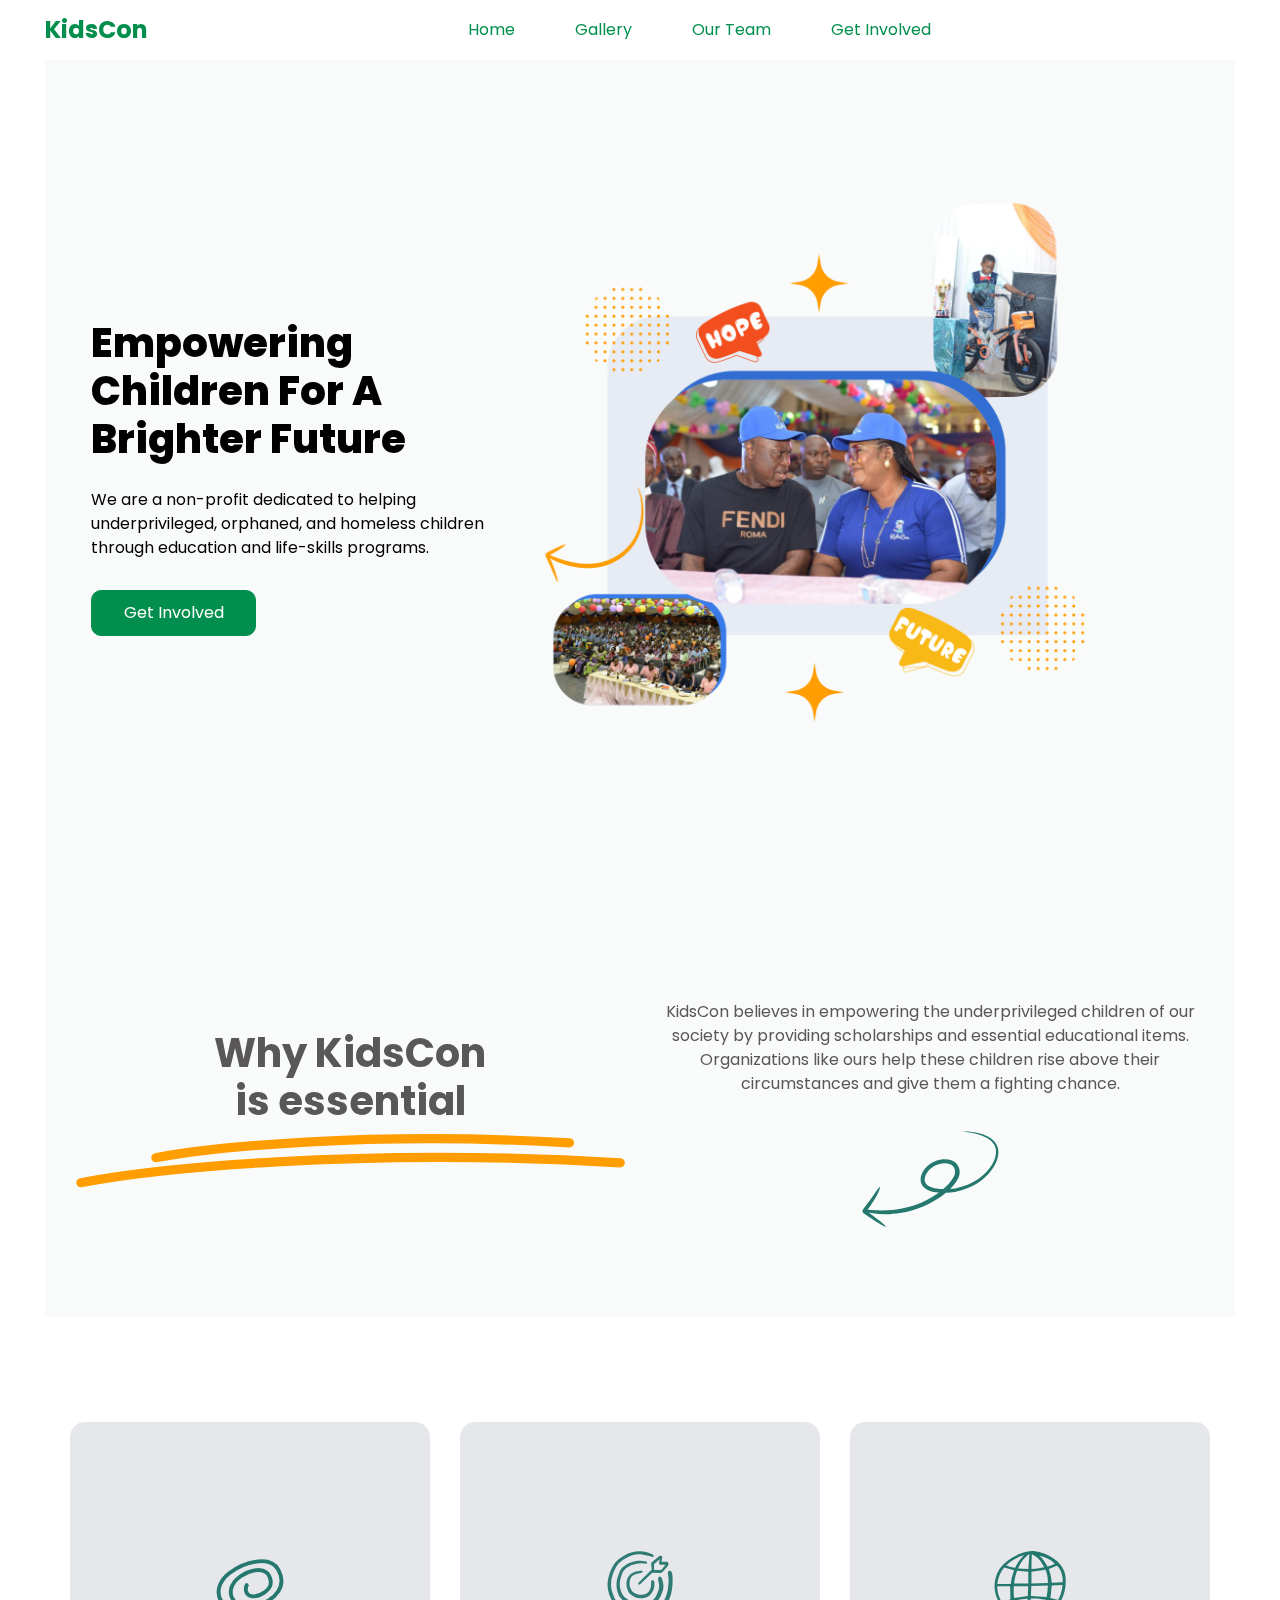
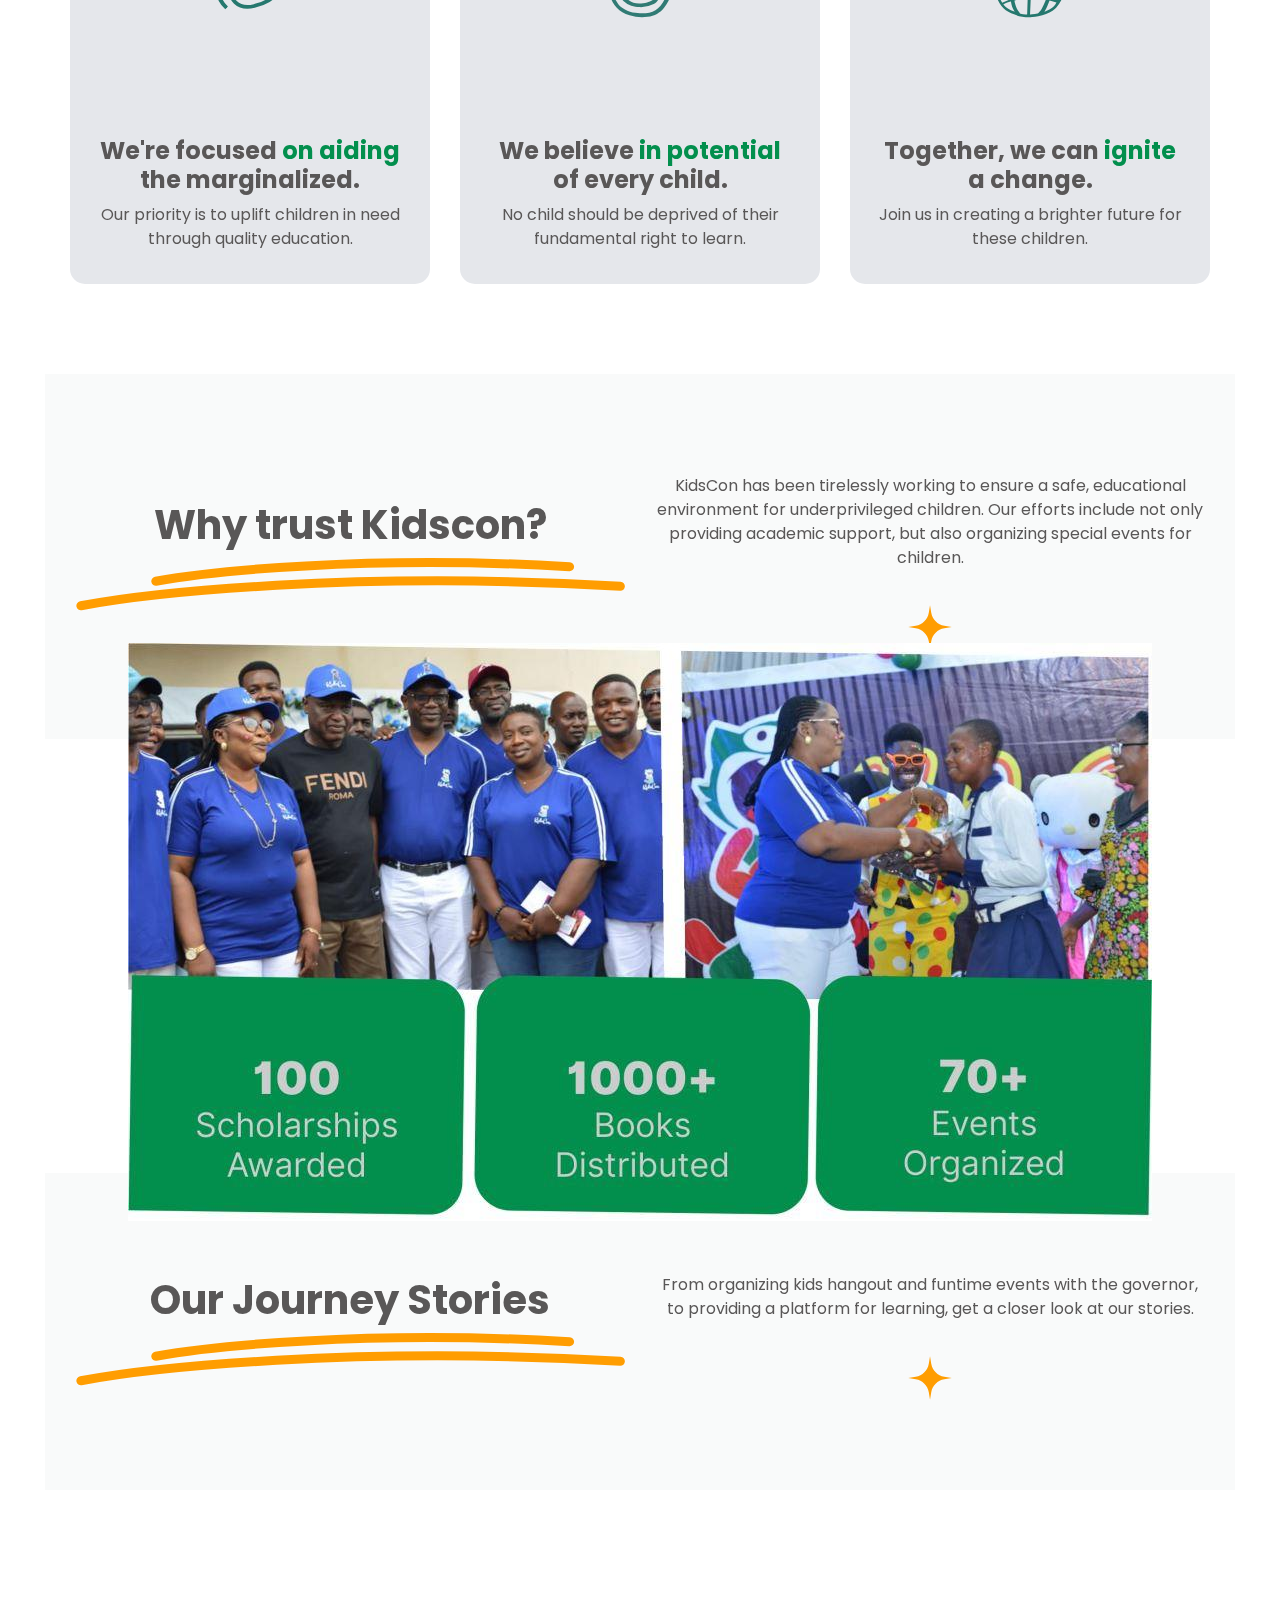
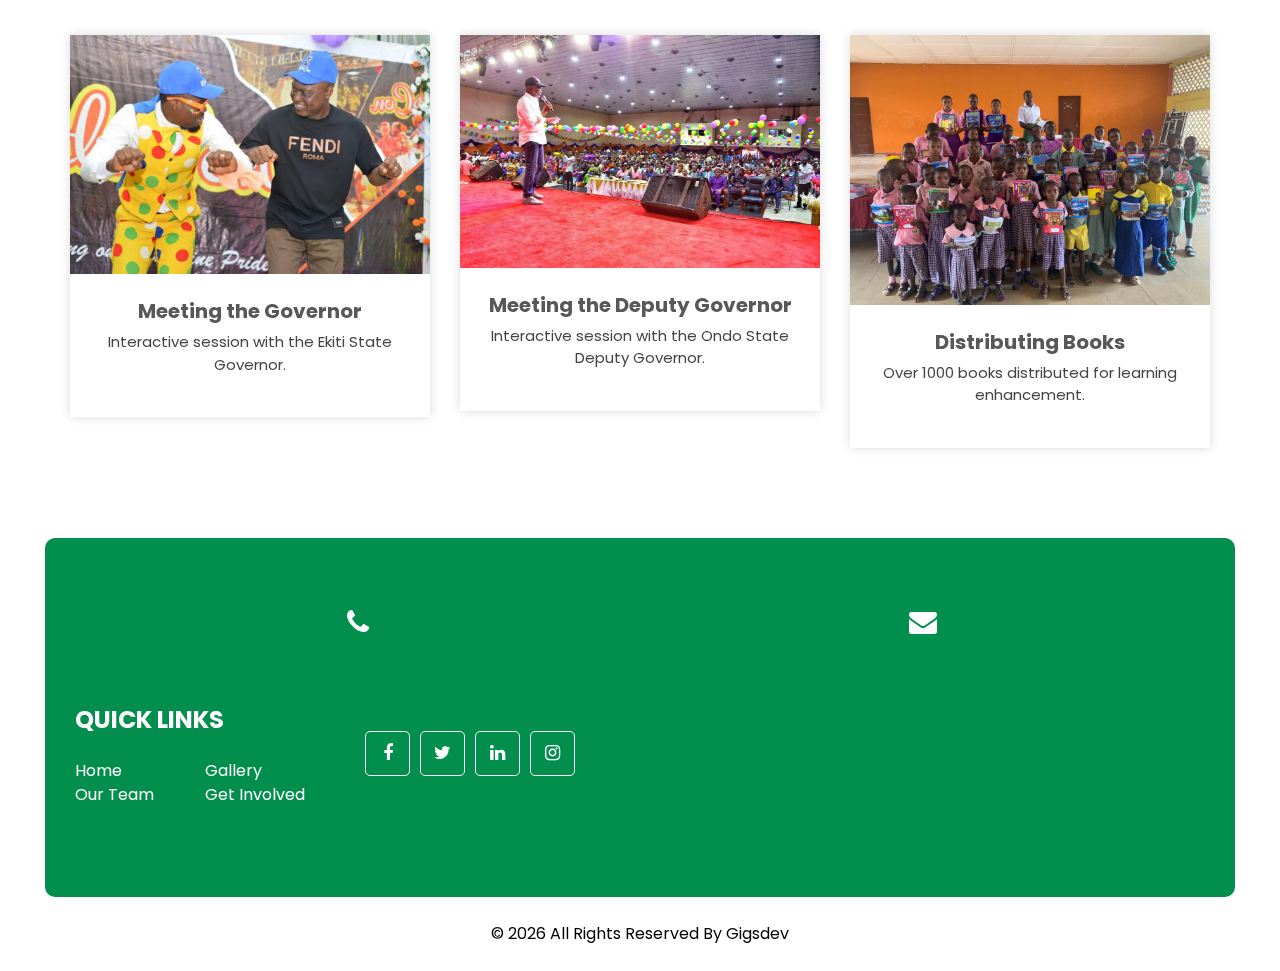
<file: index.html>
<!DOCTYPE html>
<html>

<head>
  <!-- Basic -->
  <meta charset="utf-8" />
  <meta http-equiv="X-UA-Compatible" content="IE=edge" />
  <!--GOOGLE FONTS-->
  <link rel="preconnect" href="https://fonts.googleapis.com">
  <link rel="preconnect" href="https://fonts.gstatic.com" crossorigin>
  <link href="https://fonts.googleapis.com/css2?family=Montserrat:wght@300;400;500;600;700;800;900&display=swap"
    rel="stylesheet">
  <!-- Mobile Metas -->
  <meta name="viewport" content="width=device-width, initial-scale=1, shrink-to-fit=no" />
  <!-- Site Metas -->
  <link rel="icon" href="images/fevicon.png" type="image/gif" />
  <meta name="keywords" content="" />
  <meta name="description" content="" />
  <meta name="author" content="" />

  <title>KidsCon</title>


  <!-- bootstrap core css -->
  <link rel="stylesheet" type="text/css" href="css/bootstrap.css" />

  <!-- fonts style -->
  <link href="https://fonts.googleapis.com/css?family=Poppins:400,600,700&display=swap" rel="stylesheet" />

  <!-- font awesome style -->
  <link href="css/font-awesome.min.css" rel="stylesheet" />
  <!-- Custom styles for this template -->
  <link href="css/style.css" rel="stylesheet" />
  <!-- responsive style -->
  <link href="css/responsive.css" rel="stylesheet" />

</head>

<body>

  <div class="hero_area">
    <!-- nav section strats -->
    <header class="header_section long_section px-0">
      <nav class="navbar navbar-expand-lg custom_nav-container ">
        <a class="navbar-brand" href="index.html">
          <span>
            KidsCon
          </span>
        </a>
        <button class="navbar-toggler" type="button" data-toggle="collapse" data-target="#navbarSupportedContent"
          aria-controls="navbarSupportedContent" aria-expanded="false" aria-label="Toggle navigation">
          <span class=""> </span>
        </button>

        <div class="collapse navbar-collapse" id="navbarSupportedContent">
          <div class="d-flex mx-auto flex-column flex-lg-row align-items-center">
            <ul class="navbar-nav  ">
              <li class="nav-item active">
                <a class="nav-link" href="index.html">Home <span class="sr-only">(current)</span></a>
              </li>
              <li class="nav-item">
                <a class="nav-link" href="gallery.html">Gallery</a>
              </li>
              <li class="nav-item">
                <a class="nav-link" href="team.html"> Our Team</a>
              </li>

              <li class="nav-item">
                <a class="nav-link" href="https://wa.me/+2347031098097" target="_blank">Get Involved</a>
              </li>
            </ul>
          </div>

        </div>
      </nav>
    </header>
    <!-- end nav section -->
    <!-- hero section -->
    <section class="slider_section long_section">
      <div id="customCarousel" class="carousel slide" data-ride="carousel">
        <div class="carousel-inner">
          <div class="carousel-item active">
            <div class="container ">
              <div class="row">
                <div class="col-md-5">
                  <div class="detail-box">
                    <h1>

                      Empowering Children for a Brighter Future
                    </h1>
                    <p>
                      We are a non-profit dedicated to helping underprivileged, orphaned, and homeless children through
                      education and life-skills programs.
                    </p>
                    <div class="btn-box">
                      <a href="https://wa.me/+2347031098097" class="btn1" target="_blank">
                        Get Involved
                      </a>

                    </div>
                  </div>
                </div>
                <div class="col-md-7">
                  <div class="img-box">
                    <img src="images/kidscon_hero.png" alt="kidscon-hero-image">
                  </div>
                </div>
              </div>
            </div>
          </div>

        </div>

      </div>
    </section>
    <!-- end hero section -->
  </div>
  <!-- about section -->

  <section class="about_section layout_padding long_section">
    <div class="container">
      <div class="row">
        <div class="col-md-6">
          <div class="img-box">
            <h1> Why KidsCon <br>is essential</h1>
            <img src="images/double-line.svg" alt="">
          </div>
        </div>
        <div class="col-md-6">
          <div class="detail-box">

            <p>
              KidsCon believes in empowering the underprivileged children of our society by providing scholarships
              and essential educational items. Organizations like ours help these children rise above their
              circumstances and give them a fighting chance.
            </p>
            <img src="./images/green-curve-shape-easy.svg" alt="arrow icon">

          </div>
        </div>
      </div>
    </div>
  </section>

  <!-- end about section -->
  <!-- furniture section -->

  <section class="furniture_section layout_padding">
    <div class="container">

      <div class="row">
        <div class="col-md-6 col-lg-4">
          <div class="box">
            <div class="img-box">
              <img src="images/swirl.svg" alt="swirl-icon-svg">
            </div>
            <div class="detail-box">
              <h4>
                We're focused <span>on aiding</span> the marginalized.
              </h4>
              <div class="price_box">
                <h6 class="price_heading">
                  Our priority is to uplift children in need through quality education.
                </h6>

              </div>
            </div>
          </div>
        </div>
        <div class="col-md-6 col-lg-4">
          <div class="box">
            <div class="img-box">
              <img src="images/arrow.svg" alt="arrow-icon-svg">
            </div>
            <div class="detail-box">
              <h4>
                We believe <span>in potential</span> of every child.
              </h4>
              <div class="price_box">
                <h6 class="price_heading">
                  No child should be deprived of their fundamental right to learn.
                </h6>

              </div>
            </div>
          </div>
        </div>
        <div class="col-md-6 col-lg-4">
          <div class="box">
            <div class="img-box">
              <img src="images/globe.svg" alt="globe-icon-svg">
            </div>
            <div class="detail-box">
              <h4>
                Together, we can <span>ignite</span> a change.
              </h4>
              <div class="price_box">
                <h6 class="price_heading">
                  Join us in creating a brighter future for these children.
                </h6>

              </div>
            </div>
          </div>
        </div>

      </div>
    </div>
  </section>

  <!-- end furniture section -->
  <!-- start why trus section  -->

  <section class="about_section layout_padding long_section">
    <div class="container">
      <div class="row">
        <div class="col-md-6">
          <div class="img-box">
            <h1> Why trust Kidscon?</h1>
            <img src="images/double-line.svg" alt="">
          </div>
        </div>
        <div class="col-md-6">
          <div class="detail-box">

            <p>
              KidsCon has been tirelessly working to ensure a safe, educational environment for underprivileged
              children. Our efforts include not only providing academic support, but also organizing special events for
              children.
            </p>
            <img src="./images/four-angle-star.svg" alt="arrow icon">

          </div>
        </div>
      </div>
    </div>
  </section>

  <!-- end why trust section  -->

  <!-- start mosaic section  -->
  <section id="puz">
    <div class="mosaic">
      <img src="./images/kidscon hmpg pix.jpg" alt="">
      <article>
        <div></div>
        <div></div>
        <div></div>
        <div></div>
        <div></div>
      </article>
    </div>
  </section>
  <!-- end mosaic section  -->

  <!-- start our journey section  -->

  <section class="about_section layout_padding long_section">
    <div class="container">
      <div class="row">
        <div class="col-md-6">
          <div class="img-box">
            <h1> Our Journey Stories</h1>
            <img src="images/double-line.svg" alt="">
          </div>
        </div>
        <div class="col-md-6">
          <div class="detail-box">

            <p>
              From organizing kids hangout and funtime events with the governor, to providing a platform for learning,
              get a closer look at our stories.
            </p>
            <img src="./images/four-angle-star.svg" alt="star icon">

          </div>
        </div>
      </div>
    </div>
  </section>

  <!-- end our journey section  -->


  <!-- blog section -->

  <section class="blog_section layout_padding">
    <div class="container">
      <div class="heading_container">

      </div>
      <div class="row">
        <div class="col-md-6 col-lg-4 mx-auto">
          <div class="box">
            <div class="img-box">
              <img src="images/Gallery/slide-5.jpg" alt="">
            </div>
            <div class="detail-box">
              <h5>
                Meeting the Governor
              </h5>
              <p>
                Interactive session with the Ekiti State Governor.
              </p>

            </div>
          </div>
        </div>
        <div class="col-md-6 col-lg-4 mx-auto">
          <div class="box">
            <div class="img-box">
              <img src="images/mt_govnr.jpg" alt="">
            </div>
            <div class="detail-box">
              <h5>
                Meeting the Deputy Governor
              </h5>
              <p>
                Interactive session with the Ondo State Deputy Governor.
              </p>

            </div>
          </div>
        </div>
        <div class="col-md-6 col-lg-4 mx-auto">
          <div class="box">
            <div class="img-box">
              <img src="images/books.jpg" alt="">
            </div>
            <div class="detail-box">
              <h5>
                Distributing Books
              </h5>
              <p>
                Over 1000 books distributed for learning enhancement.
              </p>

            </div>
          </div>
        </div>
        <!-- <div class="col-md-6 col-lg-4 mx-auto">
          <div class="box">
            <div class="img-box">
              <img src="images/Scholar.jpg" alt="">
            </div>
            <div class="detail-box">
              <h5>
                Gifts Presentation
              </h5>
              <p>
                <!--Provided over 100 academic scholarships.
                Presenting gift to first position Students in Ekiti State (Christ Girls school)
              </p>

            </div>
          </div>
        </div>-->
      </div>
    </div>
  </section>

  <!-- end blog section -->




  <!-- info section -->
  <section class="info_section long_section">

    <div class="container">
      <div class="contact_nav">
        <a href="">
          <i class="fa fa-phone" aria-hidden="true"></i>
          
        </a>
        <a href="">
          <i class="fa fa-envelope" aria-hidden="true"></i>
          <span>
            
          </span>
        </a>

      </div>

      <div class="info_top ">
        <div class="row ">
          <div class="col-sm-6 col-md-4 col-lg-3">
            <div class="info_links">
              <h4>
                QUICK LINKS
              </h4>
              <div class="info_links_menu">
                <a class="" href="index.html">Home <span class="sr-only">(current)</span></a>
                <a class="" href="gallery.html">Gallery</a>
                <a class="" href="team.html"> Our Team</a>
                <a class="" href="https://wa.me/+2347031098097" target="_blank">Get Involved</a>
              </div>
            </div>
          </div>
          <div class="col-md-4">
            <div class="info_form">

              <div class="social_box">
                <a href="">
                  <i class="fa fa-facebook" aria-hidden="true"></i>
                </a>
                <a href="">
                  <i class="fa fa-twitter" aria-hidden="true"></i>
                </a>
                <a href="">
                  <i class="fa fa-linkedin" aria-hidden="true"></i>
                </a>
                <a href="">
                  <i class="fa fa-instagram" aria-hidden="true"></i>
                </a>
              </div>
            </div>
          </div>
        </div>
      </div>
    </div>
  </section>
  <!-- end info_section -->


  <!-- footer section -->
  <footer class="footer_section">
    <div class="container">
      <p>
        &copy; <span id="displayYear"></span> All Rights Reserved By
        <a href="https://www.gigsdev.com">Gigsdev</a>

      </p>
    </div>
  </footer>
  <!-- footer section -->


  <!-- jQery -->
  <script src="js/jquery-3.4.1.min.js"></script>
  <!-- bootstrap js -->
  <script src="js/bootstrap.js"></script>
  <!-- custom js -->
  <script src="js/custom.js"></script>

</body>

</html>
</file>
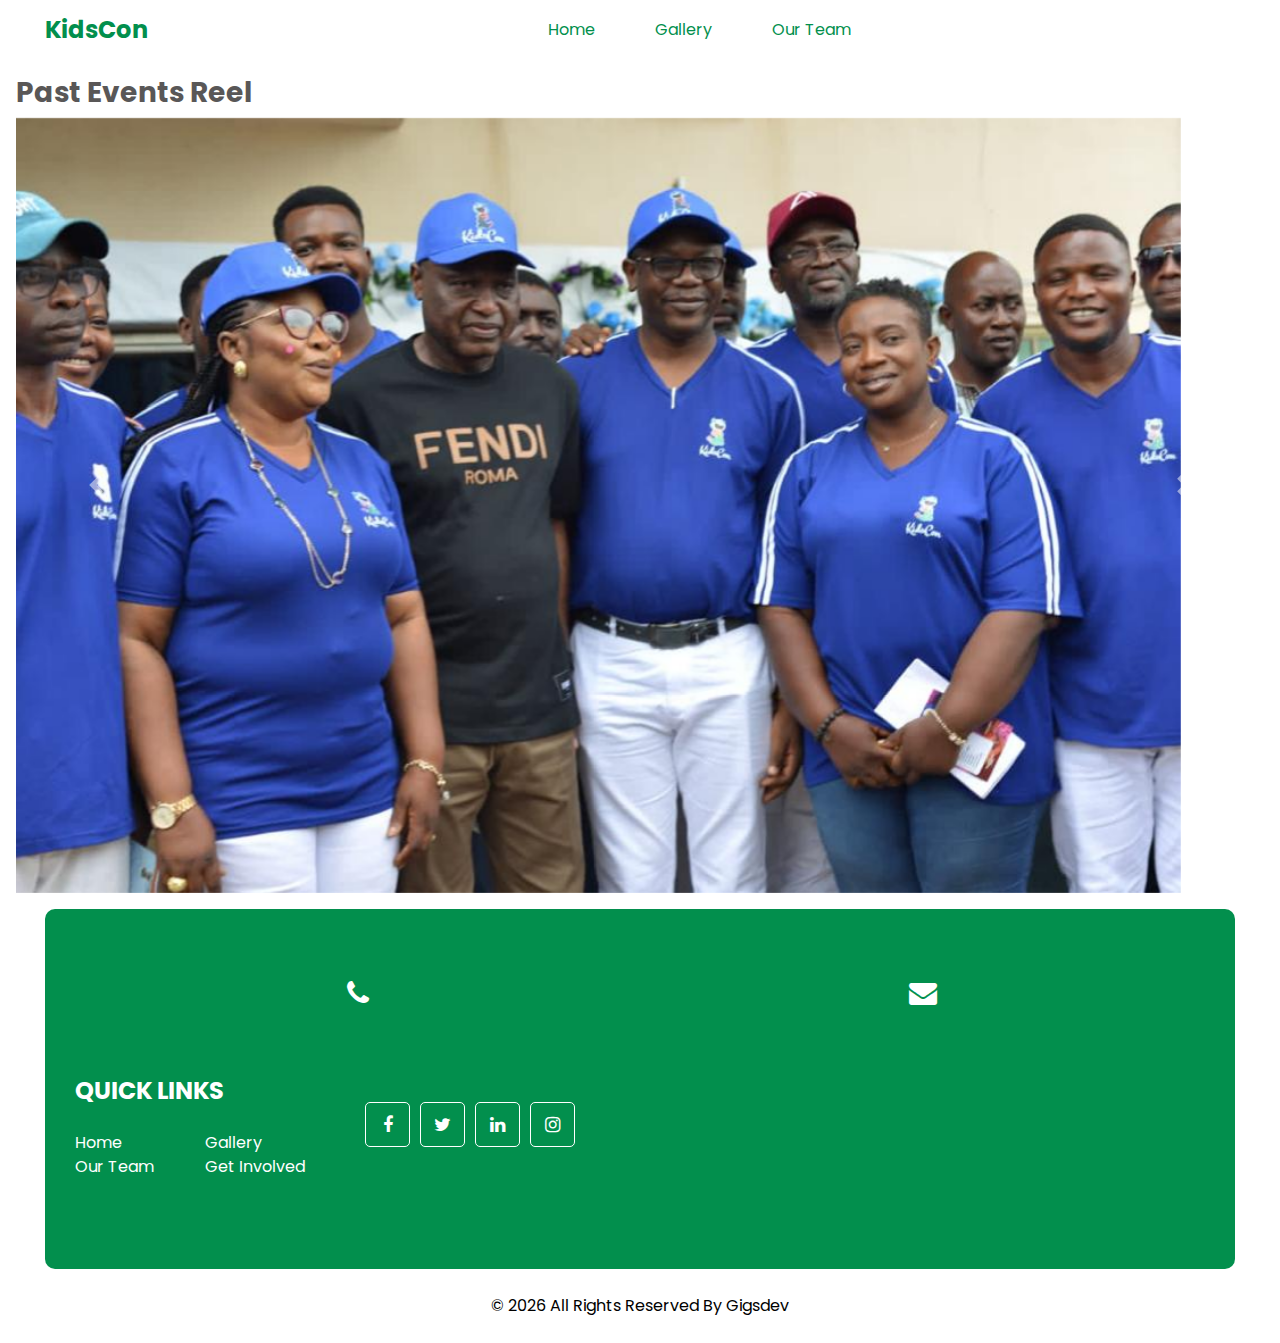
<file: gallery.html>
<!DOCTYPE html>
<html>

<head>
  <!-- Basic -->
  <meta charset="utf-8" />
  <meta http-equiv="X-UA-Compatible" content="IE=edge" />
  <!--GOOGLE FONTS-->
  <link rel="preconnect" href="https://fonts.googleapis.com">
  <link rel="preconnect" href="https://fonts.gstatic.com" crossorigin>
  <link href="https://fonts.googleapis.com/css2?family=Montserrat:wght@300;400;500;600;700;800;900&display=swap"
    rel="stylesheet">
  <!-- Mobile Metas -->
  <meta name="viewport" content="width=device-width, initial-scale=1, shrink-to-fit=no" />
  <!-- Site Metas -->
  <link rel="icon" href="images/fevicon.png" type="image/gif" />
  <meta name="keywords" content="" />
  <meta name="description" content="" />
  <meta name="author" content="" />

  <title>KidsCon</title>


  <!-- bootstrap core css -->
  <link rel="stylesheet" type="text/css" href="css/bootstrap.css" />

  <!-- fonts style -->
  <link href="https://fonts.googleapis.com/css?family=Poppins:400,600,700&display=swap" rel="stylesheet" />

  <!-- font awesome style -->
  <link href="css/font-awesome.min.css" rel="stylesheet" />
  <!-- Custom styles for this template -->
  <link href="css/style.css" rel="stylesheet" />
  <!-- responsive style -->
  <link href="css/responsive.css" rel="stylesheet" />

</head>

<body>

  <div class="hero_area">
    <!-- nav section strats -->
    <header class="header_section long_section px-0">
      <nav class="navbar navbar-expand-lg custom_nav-container ">
        <a class="navbar-brand" href="index.html">
          <span>
            KidsCon
          </span>
        </a>
        <button class="navbar-toggler" type="button" data-toggle="collapse" data-target="#navbarSupportedContent"
          aria-controls="navbarSupportedContent" aria-expanded="false" aria-label="Toggle navigation">
          <span class=""> </span>
        </button>

        <div class="collapse navbar-collapse" id="navbarSupportedContent">
          <div class="d-flex mx-auto flex-column flex-lg-row align-items-center">
            <ul class="navbar-nav  ">
              <li class="nav-item active">
                <a class="nav-link" href="index.html">Home <span class="sr-only">(current)</span></a>
              </li>
              <li class="nav-item">
                <a class="nav-link" href="gallery.html">Gallery</a>
              </li>
              <li class="nav-item">
                <a class="nav-link" href="team.html"> Our Team</a>
              </li>

              <li class="nav-item">
               
              </li>
            </ul>
          </div>

        </div>
      </nav>
    </header>
    <!-- end nav section -->
    <!--=========================GALLERY SECTION STARTS=====================-->
    <div id="carouselExampleControls" class="carousel slide" data-ride="carousel">
      <div class="carousel-inner">
        <h3>Past Events Reel</h3>
        <div class="carousel-item active">
          <img class="d-block w-100" src="./images/Gallery/slide-1.jpg" alt="First slide">
        </div>
        <div class="carousel-item">
          <img class="d-block w-100" src="./images/Gallery/slide-18.png" alt="Sixteenth slide">
        </div>
        <div class="carousel-item">
          <img class="d-block w-100" src="./images/Gallery/slide-2.jpg" alt="Second slide">
        </div>
        <div class="carousel-item">
          <img class="d-block w-100" src="./images/Gallery/slide-3.jpg" alt="Third slide">
        </div>
        <div class="carousel-item">
          <img class="d-block w-100" src="./images/Gallery/slide-4.jpg" alt="Fourth slide">
        </div>
        <div class="carousel-item">
          <img class="d-block w-100" src="./images/Gallery/slide-5.jpg" alt="Fifth slide">
        </div>
        <div class="carousel-item">
          <img class="d-block w-100" src="./images/Gallery/slide-6.jpg" alt="Sixth slide">
        </div>
        <div class="carousel-item">
          <img class="d-block w-100" src="./images/Gallery/slide-7.jpg" alt="Sevent slide">
        </div>
        <div class="carousel-item">
          <img class="d-block w-100" src="./images/Gallery/slide-8.jpg" alt="Eigth slide">
        </div>
        <div class="carousel-item">
          <img class="d-block w-100" src="./images/Gallery/slide-9.jpg" alt="Nineth slide">
        </div>
        <div class="carousel-item">
          <img class="d-block w-100" src="./images/Gallery/slide-10.jpg" alt="Tenth slide">
        </div>
        <div class="carousel-item">
          <img class="d-block w-100" src="./images/Gallery/slide-11.jpg" alt="Eleventh slide">
        </div>
        <div class="carousel-item">
          <img class="d-block w-100" src="./images/Gallery/slide-12.jpg" alt="Twelveth slide">
        </div>
        <div class="carousel-item">
          <img class="d-block w-100" src="./images/Gallery/slide-13.jpg" alt="Thirteenth slide">
        </div>
        <div class="carousel-item">
          <img class="d-block w-100" src="./images/Gallery/slide-14.jpg" alt="Fourteenth slide">
        </div>
        <div class="carousel-item">
          <img class="d-block w-100" src="./images/Gallery/slide-15.jpg" alt="Fifteenth slide">
        </div>
        <div class="carousel-item">
          <img class="d-block w-100" src="./images/Gallery/slide-16.jpg" alt="Sixteenth slide">
        </div>
        <div class="carousel-item">
          <img class="d-block w-100" src="./images/Gallery/slide-17.jpg" alt="Seventeenth slide">
        </div>
      </div>
      <a class="carousel-control-prev" href="#carouselExampleControls" role="button" data-slide="prev">
        <span class="carousel-control-prev-icon" aria-hidden="true"></span>
        <span class="sr-only">Previous</span>
      </a>
      <a class="carousel-control-next" href="#carouselExampleControls" role="button" data-slide="next">
        <span class="carousel-control-next-icon" aria-hidden="true"></span>
        <span class="sr-only">Next</span>
      </a>
    </div>
    <!--=========================GALLERY SECTION ENDS=====================-->


    <!-- info section -->
    <section class="info_section long_section">

      <div class="container">
        <div class="contact_nav">
          <a href="">
            <i class="fa fa-phone" aria-hidden="true"></i>
            <span>
             
            </span>
          </a>
          <a href="">
            <i class="fa fa-envelope" aria-hidden="true"></i>
            <span>
          
            </span>
          </a>

        </div>

        <div class="info_top ">
          <div class="row ">
            <div class="col-sm-6 col-md-4 col-lg-3">
              <div class="info_links">
                <h4>
                  QUICK LINKS
                </h4>
                <div class="info_links_menu">
                  <a class="" href="index.html">Home <span class="sr-only">(current)</span></a>
                  <a class="" href="gallery.html">Gallery</a>
                  <a class="" href="team.html"> Our Team</a>
                  <a class="" href="https://wa.me/+2348034225541" target="_blank">Get Involved</a>
                </div>
              </div>
            </div>
            <div class="col-md-4">
              <div class="info_form">

                <div class="social_box">
                  <a href="">
                    <i class="fa fa-facebook" aria-hidden="true"></i>
                  </a>
                  <a href="">
                    <i class="fa fa-twitter" aria-hidden="true"></i>
                  </a>
                  <a href="">
                    <i class="fa fa-linkedin" aria-hidden="true"></i>
                  </a>
                  <a href="">
                    <i class="fa fa-instagram" aria-hidden="true"></i>
                  </a>
                </div>
              </div>
            </div>
          </div>
        </div>
      </div>
    </section>
    <!-- end info_section -->


    <!-- footer section -->
    <footer class="footer_section">
      <div class="container">
        <p>
          &copy; <span id="displayYear"></span> All Rights Reserved By
          <a href="https://www.gigsdev.com">Gigsdev</a>

        </p>
      </div>
    </footer>
    <!-- footer section -->


    <!-- jQery -->
    <script src="js/jquery-3.4.1.min.js"></script>
    <!-- bootstrap js -->
    <script src="js/bootstrap.js"></script>
    <!-- custom js -->
    <script src="js/custom.js"></script>

</body>

</html>
</file>
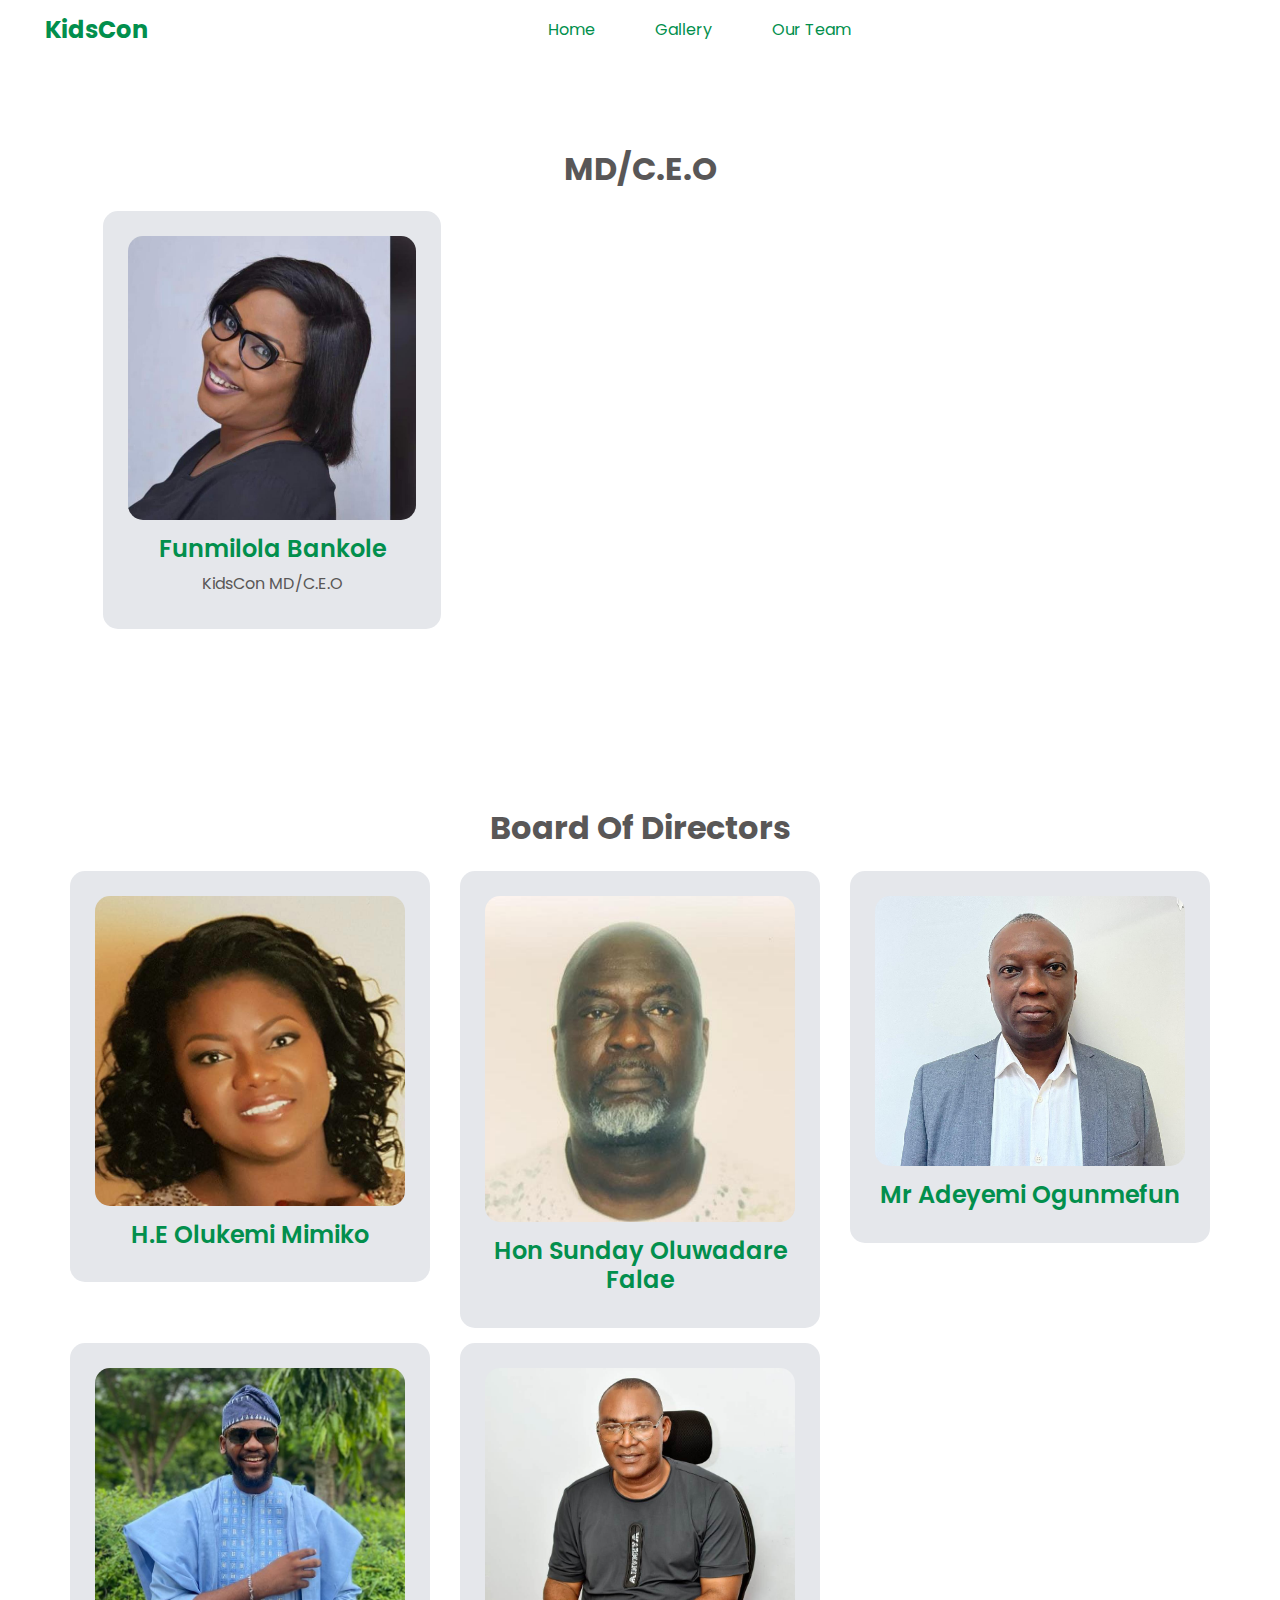
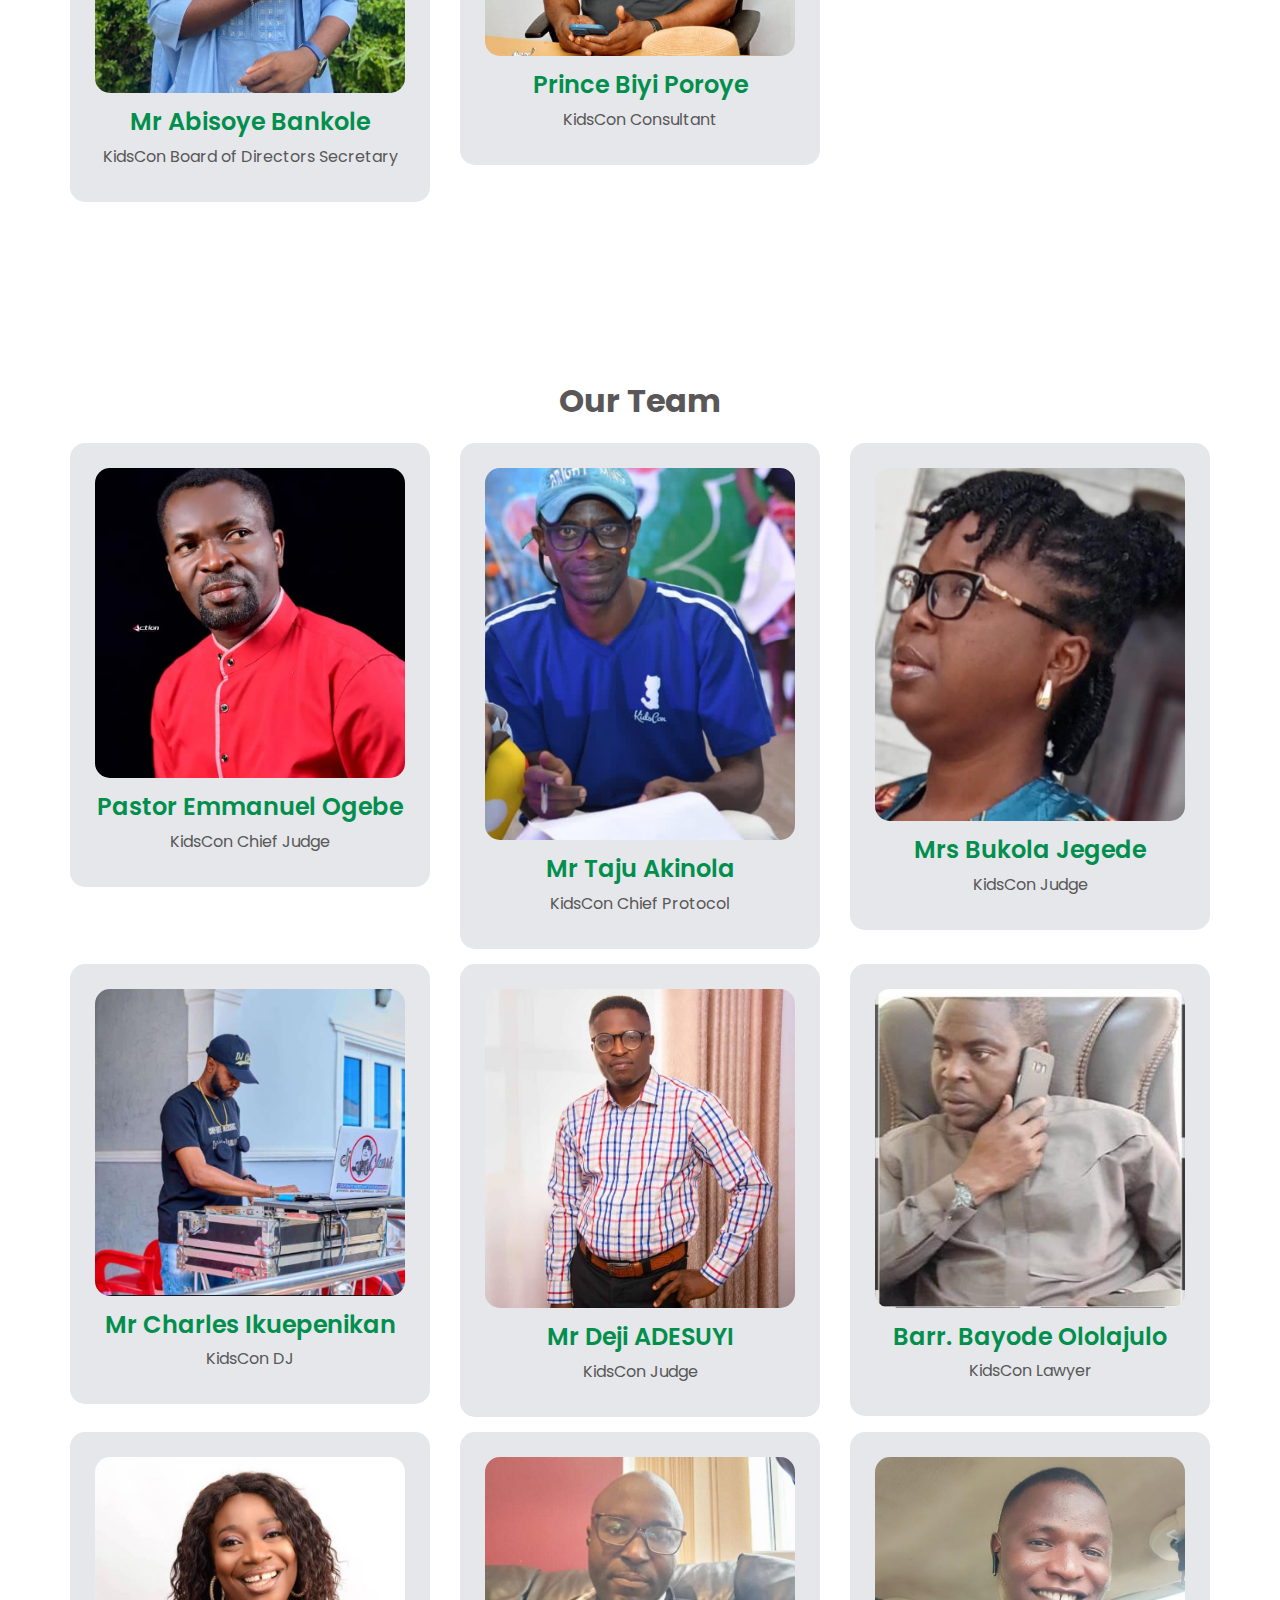
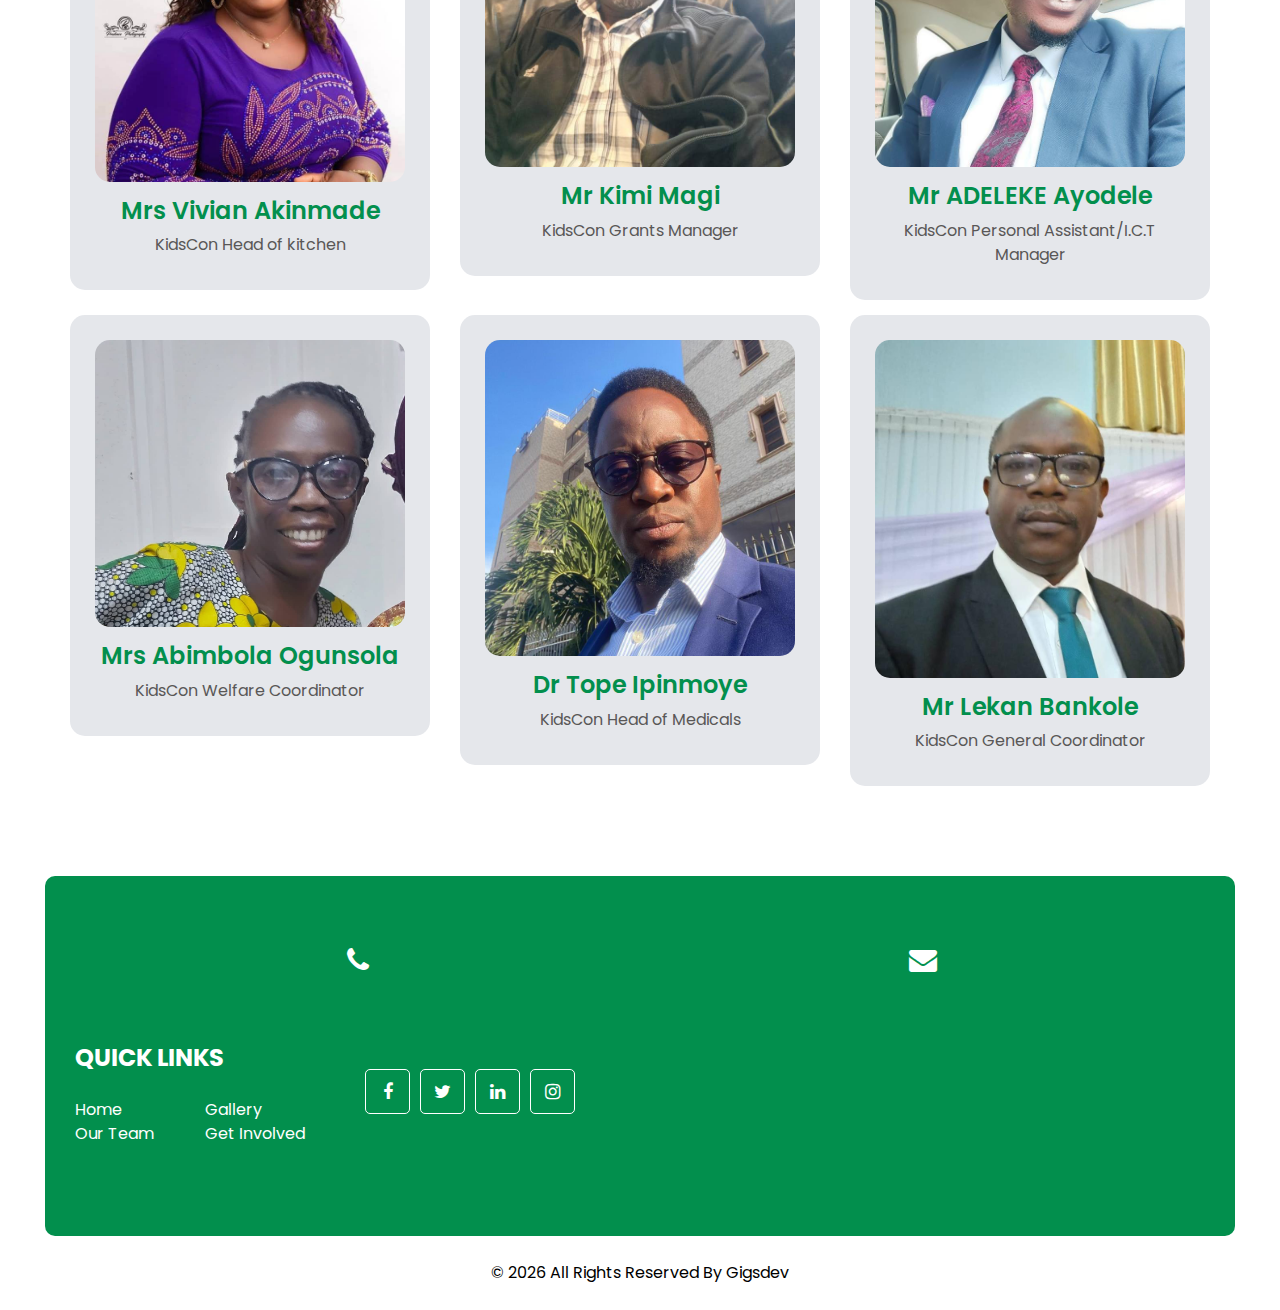
<file: team.html>
<!DOCTYPE html>
<html>

<head>
  <!-- Basic -->
  <meta charset="utf-8" />
  <meta http-equiv="X-UA-Compatible" content="IE=edge" />
  <!--GOOGLE FONTS-->
  <link rel="preconnect" href="https://fonts.googleapis.com">
  <link rel="preconnect" href="https://fonts.gstatic.com" crossorigin>
  <link href="https://fonts.googleapis.com/css2?family=Montserrat:wght@300;400;500;600;700;800;900&display=swap"
    rel="stylesheet">
  <!-- Mobile Metas -->
  <meta name="viewport" content="width=device-width, initial-scale=1, shrink-to-fit=no" />
  <!-- Site Metas -->
  <link rel="icon" href="images/fevicon.png" type="image/gif" />
  <meta name="keywords" content="" />
  <meta name="description" content="" />
  <meta name="author" content="" />

  <title>KidsCon</title>


  <!-- bootstrap core css -->
  <link rel="stylesheet" type="text/css" href="css/bootstrap.css" />

  <!-- fonts style -->
  <link href="https://fonts.googleapis.com/css?family=Poppins:400,600,700&display=swap" rel="stylesheet" />

  <!-- font awesome style -->
  <link href="css/font-awesome.min.css" rel="stylesheet" />
  <!-- Custom styles for this template -->
  <link href="css/style.css" rel="stylesheet" />
  <!-- responsive style -->
  <link href="css/responsive.css" rel="stylesheet" />

</head>

<body class="sub_page">

  <div class="hero_area">
    <!-- nav section strats -->
    <header class="header_section long_section px-0">
      <nav class="navbar navbar-expand-lg custom_nav-container ">
        <a class="navbar-brand" href="index.html">
          <span>
            KidsCon
          </span>
        </a>
        <button class="navbar-toggler" type="button" data-toggle="collapse" data-target="#navbarSupportedContent"
          aria-controls="navbarSupportedContent" aria-expanded="false" aria-label="Toggle navigation">
          <span class=""> </span>
        </button>

        <div class="collapse navbar-collapse" id="navbarSupportedContent">
          <div class="d-flex mx-auto flex-column flex-lg-row align-items-center">
            <ul class="navbar-nav  ">
              <li class="nav-item active">
                <a class="nav-link" href="index.html">Home <span class="sr-only">(current)</span></a>
              </li>
              <li class="nav-item">
                <a class="nav-link" href="gallery.html">Gallery</a>
              </li>
              <li class="nav-item">
                <a class="nav-link" href="team.html"> Our Team</a>
              </li>

              <li class="nav-item">
               
              </li>
            </ul>
          </div>

        </div>
      </nav>
    </header>

  </div>
  <!-- end nav section -->

  <!-- MD section -->

  <section class="furniture_section layout_padding">
    <div class="container">
      <div class="heading_container">
        <h2> MD/C.E.O</h2>
      </div>
      <div class="row">
        <div class="col-md-6 col-lg-4">
          <div class="box">
            <div class="img-boxt">
              <img src="./images/team/MD.jpg" alt="Mrs-Bankole">
            </div>
            <div class="detail-box">
              <h5>
                Funmilola Bankole
              </h5>
              <div class="price_box">
                <h6 class="price_heading">
                  KidsCon MD/C.E.O
                </h6>
              </div>
            </div>
          </div>
        </div>
      </div>
    </div>
  </section>

  <!-- bot section -->

  <section class="furniture_section layout_padding">
    <div class="container">
      <div class="heading_container">
        <h2>Board of Directors</h2>
      </div>
      <div class="row">
        <div class="col-md-6 col-lg-4">

          <div class="box">

            <div class="img-boxt">
              <img src="./images/team/H.E Olukemi.jpg" alt="H.E Olukemi Mimiko">
            </div>
            <div class="detail-box">
              <h5>
                H.E Olukemi Mimiko
              </h5>
              <!-- <div class="price_box">
                  <h6 class="price_heading">
                    Jugdge
                  </h6>
                </div>-->
            </div>
          </div>
        </div>
        <div class="col-md-6 col-lg-4">
          <div class="box">
            <div class="img-boxt">
              <img src="./images/team/Hon. Falae.jpg" alt="Hon. Sunday Falae">
            </div>
            <div class="detail-box">
              <h5>
                Hon Sunday Oluwadare Falae

              </h5>
              <!-- <div class="price_box">
                  <h6 class="price_heading">
                    Jugdge
                  </h6>
                </div>-->
            </div>
          </div>
        </div>
        <div class="col-md-6 col-lg-4">
          <div class="box">
            <div class="img-boxt">
              <img src="./images/team/Mr-Ogunyemi.jpg" alt="Mr Adeyemi Ogunmefun">
            </div>
            <div class="detail-box">
              <h5>
                Mr Adeyemi Ogunmefun
              </h5>
              <!-- <div class="price_box">
                  <h6 class="price_heading">
                    Jugdge
                  </h6>
                </div>-->
            </div>
          </div>
        </div>
        <div class="col-md-6 col-lg-4">
          <div class="box">
            <div class="img-boxt">
              <img src="./images/team/mr-abisoye.jpg" alt="Mr Abisoye Bankole">
            </div>
            <div class="detail-box">
              <h5>
                Mr Abisoye Bankole
              </h5>
              <div class="price_box">
                <h6 class="price_heading">
                  KidsCon Board of Directors Secretary
                </h6>
              </div>
            </div>
          </div>
        </div>
        <div class="col-md-6 col-lg-4">
          <div class="box">
            <div class="img-boxt">
              <img src="./images/team/consultant.jpg" alt="Prince Biyi Poroye">
            </div>
            <div class="detail-box">
              <h5>
                Prince Biyi Poroye
              </h5>
              <div class="price_box">
                <h6 class="price_heading">
                  KidsCon Consultant
                </h6>
              </div>
            </div>
          </div>
        </div>
      </div>
    </div>
  </section>
  <!-- BOT section ENDS -->
  <!-- Our team section -->
  <section class="furniture_section layout_padding">
    <div class="container">
      <div class="heading_container">
        <h2>
          Our Team
        </h2>
      </div>
      <div class="row">
        <div class="col-md-6 col-lg-4">
          <div class="box">
            <div class="img-boxt">
              <img src="./images/team/Mr Emmanuel.jpg" alt="Emmanuel-Ogebe">
            </div>
            <div class="detail-box">
              <h5>
                Pastor Emmanuel Ogebe
              </h5>
              <div class="price_box">
                <h6 class="price_heading">
                  KidsCon Chief Judge
                </h6>
              </div>
            </div>
          </div>
        </div>

        <div class="col-md-6 col-lg-4">
          <div class="box">
            <div class="img-boxt">
              <img src="./images/team/Mr_Taju.jpg" alt="Mr-taju">
            </div>
            <div class="detail-box">
              <h5>
                Mr Taju Akinola
              </h5>
              <div class="price_box">
                <h6 class="price_heading">
                  KidsCon Chief Protocol
                </h6>
              </div>
            </div>
          </div>
        </div>
        <div class="col-md-6 col-lg-4">
          <div class="box">
            <div class="img-boxt">
              <img src="./images/team/Mrs_Bukola.jpg" alt="Mrs-Bukola">
            </div>
            <div class="detail-box">
              <h5>
                Mrs Bukola Jegede
              </h5>
              <div class="price_box">
                <h6 class="price_heading">
                  KidsCon Judge
                </h6>
              </div>
            </div>
          </div>
        </div>
        <div class="col-md-6 col-lg-4">
          <div class="box">
            <div class="img-boxt">
              <img src="./images/team/DJ.jpg" alt="Mr-Charles">
            </div>
            <div class="detail-box">
              <h5>
                Mr Charles Ikuepenikan
              </h5>
              <div class="price_box">
                <h6 class="price_heading">
                  KidsCon DJ
                </h6>
              </div>
            </div>
          </div>
        </div>
        <div class="col-md-6 col-lg-4">
          <div class="box">
            <div class="img-boxt">
              <img src="./images/team/Mr_Deji.jpg" alt="Mr-Deji-Bankole">
            </div>
            <div class="detail-box">
              <h5>
                Mr Deji ADESUYI
              </h5>
              <div class="price_box">
                <h6 class="price_heading">
                  KidsCon Judge
                </h6>
              </div>
            </div>
          </div>
        </div>
        <div class="col-md-6 col-lg-4">
          <div class="box">
            <div class="img-boxt">
              <img src="./images/team/Baristar.jpg" alt="Mr-Charles">
            </div>
            <div class="detail-box">
              <h5>
                Barr. Bayode Ololajulo
              </h5>
              <div class="price_box">
                <h6 class="price_heading">
                  KidsCon Lawyer
                </h6>
              </div>
            </div>
          </div>
        </div>
        <div class="col-md-6 col-lg-4">
          <div class="box">
            <div class="img-boxt">
              <img src="./images/team/Mrs Vivian .jpg" alt="Mrs-Vivian">
            </div>
            <div class="detail-box">
              <h5>
                Mrs Vivian Akinmade
              </h5>
              <div class="price_box">
                <h6 class="price_heading">
                  KidsCon Head of kitchen
                </h6>
              </div>
            </div>
          </div>
        </div>
        <div class="col-md-6 col-lg-4">
          <div class="box">
            <div class="img-boxt">
              <img src="./images/team/Mr Kimi.jpg" alt="Mr-kimi">
            </div>
            <div class="detail-box">
              <h5>
                Mr Kimi Magi
              </h5>
              <div class="price_box">
                <h6 class="price_heading">
                  KidsCon Grants Manager
                </h6>
              </div>
            </div>
          </div>
        </div>
        <div class="col-md-6 col-lg-4">
          <div class="box">
            <div class="img-boxt">
              <img src="./images/team/Mr_Adeleke.jpg" alt="Mr-adeleke">
            </div>
            <div class="detail-box">
              <h5>
                Mr ADELEKE Ayodele
              </h5>
              <div class="price_box">
                <h6 class="price_heading">
                  KidsCon Personal Assistant/I.C.T Manager
                </h6>
              </div>
            </div>
          </div>
        </div>
        <div class="col-md-6 col-lg-4">
          <div class="box">
            <div class="img-boxt">
              <img src="./images/team/Abimbola.jpg" alt="Mr-abimbola">
            </div>
            <div class="detail-box">
              <h5>
                Mrs Abimbola Ogunsola
              </h5>
              <div class="price_box">
                <h6 class="price_heading">
                  KidsCon Welfare Coordinator
                </h6>
              </div>
            </div>
          </div>
        </div>
        <div class="col-md-6 col-lg-4">
          <div class="box">
            <div class="img-boxt">
              <img src="./images/team/Dr_Tope.jpg" alt="Dr-tope">
            </div>
            <div class="detail-box">
              <h5>
                Dr Tope Ipinmoye
              </h5>
              <div class="price_box">
                <h6 class="price_heading">
                  KidsCon Head of Medicals
                </h6>
              </div>
            </div>
          </div>
        </div>
        <div class="col-md-6 col-lg-4">
          <div class="box">
            <div class="img-boxt">
              <img src="./images/team/Mr Bankole KDSC Sup.jpg" alt="Mr-Bankole">
            </div>
            <div class="detail-box">
              <h5>
                Mr Lekan Bankole
              </h5>
              <div class="price_box">
                <h6 class="price_heading">
                  KidsCon General Coordinator
                </h6>
              </div>
            </div>
          </div>
        </div>

      </div>
    </div>
  </section>
  <!-- end team section -->
  <!-- info section -->
  <section class="info_section long_section">

    <div class="container">
      <div class="contact_nav">
        <a href="">
          <i class="fa fa-phone" aria-hidden="true"></i>
          <span>
            
          </span>
        </a>
        <a href="">
          <i class="fa fa-envelope" aria-hidden="true"></i>
          <span>
      
          </span>
        </a>

      </div>

      <div class="info_top ">
        <div class="row ">
          <div class="col-sm-6 col-md-4 col-lg-3">
            <div class="info_links">
              <h4>
                QUICK LINKS
              </h4>
              <div class="info_links_menu">
                <a class="" href="index.html">Home <span class="sr-only">(current)</span></a>
                <a class="" href="gallery.html">Gallery</a>
                <a class="" href="team.html"> Our Team</a>
                <a class="" href="https://wa.me/+2348034225541" target="_blank">Get Involved</a>
              </div>
            </div>
          </div>
          <div class="col-md-4">
            <div class="info_form">

              <div class="social_box">
                <a href="">
                  <i class="fa fa-facebook" aria-hidden="true"></i>
                </a>
                <a href="">
                  <i class="fa fa-twitter" aria-hidden="true"></i>
                </a>
                <a href="">
                  <i class="fa fa-linkedin" aria-hidden="true"></i>
                </a>
                <a href="">
                  <i class="fa fa-instagram" aria-hidden="true"></i>
                </a>
              </div>
            </div>
          </div>
        </div>
      </div>
    </div>
  </section>
  <!-- end info_section -->


  <!-- footer section -->
  <footer class="footer_section">
    <div class="container">
      <p>
        &copy; <span id="displayYear"></span> All Rights Reserved By
        <a href="https://www.gigsdev.com">Gigsdev</a>

      </p>
    </div>
  </footer>
  <!-- footer section -->
  <!-- jQery -->
  <script src="js/jquery-3.4.1.min.js"></script>
  <!-- bootstrap js -->
  <script src="js/bootstrap.js"></script>
  <!-- custom js -->
  <script src="js/custom.js"></script>
</body>

</html>
</file>
<file: css/style.css>
/* fonts import 
@import url("../fonts/octin_sports_rg.ttf");*/

body {
  font-family: "Poppins", sans-serif;
  color: #595757;
  background-color: #ffffff;
  overflow-x: hidden;
}

.layout_padding {
  padding: 90px 0;
}

.layout_padding2 {
  padding: 45px 0;
}

.layout_padding2-top {
  padding-top: 45px;
}

.layout_padding2-bottom {
  padding-bottom: 45px;
}

.layout_padding-top {
  padding-top: 90px;
}

.layout_padding-bottom {
  padding-bottom: 90px;
}

.long_section {
  margin-left: 45px;
  margin-right: 45px;
  padding-left: 15px;
  padding-right: 15px;
}

.heading_container {
  display: -webkit-box;
  display: -ms-flexbox;
  display: flex;
  -webkit-box-orient: vertical;
  -webkit-box-direction: normal;
  -ms-flex-direction: column;
  flex-direction: column;
  -webkit-box-align: start;
  -ms-flex-align: start;
  align-items: flex-start;

}

.heading_container h2 {
  position: relative;
  font-weight: bold;
  text-transform: capitalize;
}

/*header section*/
.hero_area {
  min-height: 100vh;
  position: relative;
  display: -webkit-box;
  display: -ms-flexbox;
  display: flex;
  -webkit-box-orient: vertical;
  -webkit-box-direction: normal;
  -ms-flex-direction: column;
  flex-direction: column;
}

.sub_page .hero_area {
  min-height: auto;
}


.header_section {
  background-color: #ffffff;
}

.header_section .container-fluid {
  padding-right: 25px;
  padding-left: 25px;
}

.header_section .nav_container {
  margin: 0 auto;
}

.custom_nav-container .navbar-nav .nav-item .nav-link {
  padding: 3px 15px;
  margin: 10px 15px;
  color: #028f4d;
  text-align: center;
  text-transform: capitalize;
}

a,
a:hover,
a:focus {
  text-decoration: none;
}

a:hover,
a:focus {
  color: initial;
}

.btn,
.btn:focus {
  outline: none !important;
  -webkit-box-shadow: none;
  box-shadow: none;
}

.custom_nav-container .nav_search-btn {
  width: 35px;
  height: 35px;
  padding: 0;
  border: none;
}

.navbar-brand span {
  font-size: 24px;
  font-weight: 700;
  color: #028f4d;
  text-transform: capitalize;
}

.custom_nav-container {
  z-index: 99999;
  padding: 5px 0;
}

.custom_nav-container .navbar-toggler {
  outline: none;
}

.custom_nav-container .navbar-toggler {
  padding: 0;
  width: 37px;
  height: 42px;
  -webkit-transition: all 0.3s;
  transition: all 0.3s;
}

.custom_nav-container .navbar-toggler span {
  display: block;
  width: 32px;
  height: 4px;
  background-color: #000000;
  border-radius: 15px;
  margin: 7px 0;
  -webkit-transition: all 0.3s;
  transition: all 0.3s;
  position: relative;
  transition: all 0.3s;
}

.custom_nav-container .navbar-toggler span::before,
.custom_nav-container .navbar-toggler span::after {
  content: "";
  position: absolute;
  left: 0;
  height: 100%;
  width: 100%;
  background-color: #028f4d;
  border-radius: 15px;
  top: -10px;
  -webkit-transition: all 0.3s;
  transition: all 0.3s;
}

.custom_nav-container .navbar-toggler span::after {
  top: 10px;
}

.custom_nav-container .navbar-toggler[aria-expanded="true"] {
  -webkit-transform: rotate(360deg);
  transform: rotate(360deg);
}

.custom_nav-container .navbar-toggler[aria-expanded="true"] span {
  -webkit-transform: rotate(45deg);
  transform: rotate(45deg);
}

.custom_nav-container .navbar-toggler[aria-expanded="true"] span::before,
.custom_nav-container .navbar-toggler[aria-expanded="true"] span::after {
  -webkit-transform: rotate(90deg);
  transform: rotate(90deg);
  top: 0;
}

.quote_btn-container {
  display: -webkit-box;
  display: -ms-flexbox;
  display: flex;
  -webkit-box-align: center;
  -ms-flex-align: center;
  align-items: center;
}

.quote_btn-container a {
  color: #028f4d;
  margin-right: 25px;
  text-transform: uppercase;
}

.quote_btn-container a span {
  margin-right: 5px;
}

/*end header section*/
/* slider section */
.slider_section {
  -webkit-box-flex: 1;
  -ms-flex: 1;
  flex: 1;
  display: -webkit-box;
  display: -ms-flexbox;
  display: flex;
  -webkit-box-align: center;
  -ms-flex-align: center;
  align-items: center;
  position: relative;
  background-color: #f9fafa;
}

.slider_section .row {
  -webkit-box-align: center;
  -ms-flex-align: center;
  align-items: center;
}

.slider_section #customCarousel {
  width: 100%;
  z-index: 3;
}

.slider_section .detail-box {
  color: #000000;

}

.slider_section .detail-box h1 {
  font-weight: 800;
  text-transform: capitalize;
  margin-bottom: 0;
}

.slider_section .detail-box p {
  margin: 25px 0;
}

.slider_section .detail-box .btn-box {
  display: -webkit-box;
  display: -ms-flexbox;
  display: flex;
  margin: 0 -5px;
}

.slider_section .detail-box .btn-box a {
  margin: 5px;
  text-align: center;
  width: 165px;
}

.slider_section .detail-box .btn-box .btn1 {
  display: inline-block;
  padding: 10px 15px;
  background-color: #028f4d;
  color: #ffffff;
  border-radius: 10px;
  border: 1px solid #028f4d;
  -webkit-transition: all .2s;
  transition: all .2s;
}

.slider_section .detail-box .btn-box .btn1:hover {
  background-color: transparent;
  color: rgb(143, 127, 2)
}



.slider_section .img-box img {
  width: 100%;
}

.furniture_section .box {
  display: flex;
  flex-direction: column;
  margin-top: 15px;
  background-color: #e5e7eb;
  padding: 25px;
  border-radius: 15px;

}

.furniture_section .container {
  display: flex;
  flex-direction: column;
  align-items: center;
}

.furniture_section .box .img-box {
  display: -webkit-box;
  display: -ms-flexbox;
  display: flex;
  -webkit-box-pack: center;
  -ms-flex-pack: center;
  justify-content: center;
  -webkit-box-align: center;
  -ms-flex-align: center;
  align-items: center;
  height: 275px;
  padding: 25px;
}

.furniture_section .box .img-box img {
  max-width: 30%;
  max-height: 30%;
}

.furniture_section .box .img-boxt img {
  max-width: 100%;
  max-height: 40%;
  border-radius: 15px;
}

.furniture_section .box .detail-box {
  margin-top: 15px;
}

.furniture_section .box .detail-box h5 {
  text-transform: none;
  text-align: center;
  font-weight: 600;
  font-size: 1.5rem;
  color: #028f4d;

}

.furniture_section .box .detail-box h4 {
  font-weight: 700;
  text-align: center;
}

.furniture_section .box .detail-box span {
  color: #028f4d;
}




.furniture_section .box .detail-box .price_box .price_heading span {
  color: #6bb7be;
}

.furniture_section .box .detail-box .price_box .price_heading {
  text-align: center;
}


/*========================Mosaic section====================*/

.mosaic {
  width: 80%;
  margin: -6rem auto -3rem;

  line-height: 0;
  position: relative;

}

.mosaic img {
  width: 100%;
}

.mosaic article {
  position: absolute;
  top: 0;
  width: 100%;
  background: var(--color-bg);
  display: grid;
  grid-template-columns: 1fr 1fr 1fr;
  grid-gap: 20px;
  mix-blend-mode: lighten;
}

.mosaic div {
  background: black;
  height: 25.3vw;
  border-radius: 20px;
}

.mosaic div:nth-of-type(2) {
  grid-column: 2 / 4;
}

/*===================End mosaic section=====================*/
.about_section {
  background-color: #f9fafa;
  text-align: center;
}

.about_section .row {
  -webkit-box-align: center;
  -ms-flex-align: center;
  align-items: center;
}

.about_section .img-box img {
  width: 100%;
}

.about_section .detail-box p {
  margin-top: 10px;
  margin-bottom: 35px;
}

.about_section .detail-box a {
  display: inline-block;
  padding: 10px 45px;
  background-color: #6bb7be;
  color: #ffffff;
  border-radius: 0;
  border: 1px solid #6bb7be;
  -webkit-transition: all .2s;
  transition: all .2s;
}

.about_section .detail-box a:hover {
  background-color: transparent;
  color: #6bb7be;
}

.blog_section .heading_container {
  -webkit-box-align: center;
  -ms-flex-align: center;
  align-items: center;

}

.blog_section .heading_container h2::before {
  left: 50%;
  -webkit-transform: translateX(-50%);
  transform: translateX(-50%);
}

.blog_section .box {
  margin-top: 55px;
  background-color: #ffffff;
  -webkit-box-shadow: 0 0 10px 0 rgba(0, 0, 0, 0.15);
  box-shadow: 0 0 10px 0 rgba(0, 0, 0, 0.15);
}

.blog_section .box .img-box {
  position: relative;
}

.blog_section .box .img-box img {
  width: 100%;
}

.blog_section .box .detail-box {
  padding: 25px;
  text-align: center;
}

.blog_section .box .detail-box h5 {
  font-weight: bold;
}

.blog_section .box .detail-box p {
  font-size: 15px;
  color: #444;
}

.blog_section .box .detail-box a {
  display: inline-block;
  padding: 10px 30px;
  background-color: #6bb7be;
  color: #ffffff;
  border-radius: 0;
  border: 1px solid #6bb7be;
  -webkit-transition: all .2s;
  transition: all .2s;
}

.blog_section .box .detail-box a:hover {
  background-color: transparent;
  color: #6bb7be;
}

/* footer section*/
.info_section {
  background-color: #028f4d;
  color: #ffffff;
  padding-top: 45px;
  padding-bottom: 45px;
  border-radius: 10px;
}

.info_section .contact_nav {
  display: -webkit-box;
  display: -ms-flexbox;
  display: flex;
  -webkit-box-pack: center;
  -ms-flex-pack: center;
  justify-content: center;
  padding: 25px 0;
  text-align: center;
}

.info_section .contact_nav a {
  -webkit-box-flex: 1;
  -ms-flex: 1;
  flex: 1;
  margin: 0;
  display: -webkit-box;
  display: -ms-flexbox;
  display: flex;
  -webkit-box-orient: vertical;
  -webkit-box-direction: normal;
  -ms-flex-direction: column;
  flex-direction: column;
  -webkit-box-align: center;
  -ms-flex-align: center;
  align-items: center;
  color: #ffffff;
}

.info_section .contact_nav a i {
  font-size: 28px;
}

.info_section .contact_nav a:hover {
  color: #f47502;
}

.info_section .info_top {
  padding: 45px 0;
}

.info_section h4 {
  text-transform: uppercase;
  position: relative;
  margin-bottom: 25px;
}

.info_section .info_links .info_links_menu {
  display: -webkit-box;
  display: -ms-flexbox;
  display: flex;
  -ms-flex-wrap: wrap;
  flex-wrap: wrap;
}

.info_section .info_links .info_links_menu a {
  color: #ffffff;
  -ms-flex-preferred-size: 50%;
  flex-basis: 50%;
}

.info_section .info_links .info_links_menu a:hover,
.info_section .info_links .info_links_menu a.active {
  color: #f47502;
}

.info_section .info_post .post_box {
  display: -webkit-box;
  display: -ms-flexbox;
  display: flex;
  -ms-flex-wrap: wrap;
  flex-wrap: wrap;
  -webkit-box-align: center;
  -ms-flex-align: center;
  align-items: center;
}

.info_section .info_post .post_box .img-box {
  min-width: 65px;
  max-width: 65px;
  height: 65px;
  display: -webkit-box;
  display: -ms-flexbox;
  display: flex;
  -webkit-box-pack: center;
  -ms-flex-pack: center;
  justify-content: center;
  -webkit-box-align: center;
  -ms-flex-align: center;
  align-items: center;
  background-color: #ffffff;
  -ms-flex-preferred-size: calc(33% - 10px);
  flex-basis: calc(33% - 10px);
  padding: 10px;
  margin: 5px;
}

.info_section .info_post .post_box .img-box img {
  max-width: 100%;
  max-height: 100%;
}

.info_section .info_post .post_box p {
  margin: 0;
}

.info_section .info_post .post_box:not(:nth-last-child(1)) {
  margin-bottom: 15px;
}

.info_section .info_form input {
  width: 100%;
  border: none;
  height: 45px;
  margin-bottom: 15px;
  padding-left: 25px;
  background-color: #eaeaea;
  outline: none;
  color: #101010;
  border-radius: 10px;
}

.info_section .info_form button {
  display: inline-block;
  padding: 10px 45px;
  background-color: white;
  color: #028f4d;
  border-radius: 0px;
  border: 1px solid #028f4d;
  -webkit-transition: all .2s;
  transition: all .2s;
  border-radius: 10px;
}

.info_section .info_form button:hover {
  background-color: transparent;
  color: white;
  border: 1px solid white;
}

.info_section .info_form .social_box {
  width: 100%;
  display: -webkit-box;
  display: -ms-flexbox;
  display: flex;
  margin-top: 25px;
}

.info_section .info_form .social_box a {
  display: -webkit-box;
  display: -ms-flexbox;
  display: flex;
  -webkit-box-pack: center;
  -ms-flex-pack: center;
  justify-content: center;
  -webkit-box-align: center;
  -ms-flex-align: center;
  align-items: center;
  border-radius: 5px;
  width: 45px;
  height: 45px;
  border: 1px solid white;
  color: white;
  font-size: 18px;
  margin-right: 10px;
}

.info_section .info_form .social_box a:hover {
  color: white;
  border-color: #028f4d;
}

/*===========================GALLERY SECTION STARTS======================*/
.carousel-inner {
  margin: 1rem;
  width: 91%;
}

/*===========================GALLERY SECTION ENDS======================*/
.footer_section {
  position: relative;
  text-align: center;
}

.footer_section p {
  color: #000000;
  padding: 25px 0;
  margin: 0;
}

.footer_section p a {
  color: inherit;
}

/*# sourceMappingURL=style.css.map */
</file>
<file: css/responsive.css>
@media (max-width: 1300px) {}

@media (max-width: 1120px) {}

@media (max-width: 992px) {
  .long_section {
    margin-left: 30px;
    margin-right: 30px;
  }

  .hero_area {
    min-height: auto;
  }

  .quote_btn-container a {
    margin-right: 0;
    margin-top: 10px;
  }

  .slider_section {
    padding-top: 45px;
    padding-bottom: 90px;
  }

  .quote_btn-container {
    flex-direction: column;
    align-items: center;
  }


}

@media (max-width: 768px) {


  .slider_section {
    padding-top: 45px;
    padding-bottom: 75px;
  }

  .slider_section .detail_box {
    text-align: center;
    padding-left: 0;
  }

  .slider_section .img-box {
    margin-top: 45px;
  }

  .about_section .img-box {
    margin-bottom: 45px;

  }

  .contact_section .form_container {
    margin-bottom: 45px;
  }

  .client_section .box {
    flex-direction: column;
    text-align: center;
    margin: 45px 15px;
  }

  .client_section .box .detail-box {
    align-items: center;
  }

  .client_section .box .img-box {
    margin-right: 0;
    margin-bottom: 25px;
  }

  .info_section .contact_nav {
    flex-direction: column;
    align-items: center;
    padding-bottom: 0;
  }

  .info_section .contact_nav a {
    margin-bottom: 15px;
  }

  .info_section .row>div {
    text-align: center;
  }

  .info_section .info_post .post_box {
    justify-content: center;
  }

  .info_section .info_links .info_links_menu a {
    flex-basis: 100%;
  }

  .info_form {
    margin-top: 35px;
  }

  .info_form form {
    display: flex;
    flex-direction: column;
    align-items: center;

  }

  .info_form .social_box {
    justify-content: center;
  }

  .info_form .social_box a {
    margin: 0 5px;
  }

}

@media (max-width: 576px) {
  .long_section {
    margin-left: 25px;
    margin-right: 25px;
  }


  .info_section .info_links .info_links_menu {
    margin-bottom: 35px;
  }

}

@media (max-width: 480px) {}

@media (max-width: 420px) {
  .long_section {
    margin-left: 15px;
    margin-right: 15px;
  }

  .slider_section .detail-box .btn-box {
    flex-direction: column;
  }

  .slider_section .detail-box .btn-box a {
    width: 100%;
  }

  .furniture_section .box .img-box {
    height: auto;
  }
}

@media (max-width: 376px) {
  .slider_section .detail-box h1 {
    font-size: 2rem;
  }
}

@media (min-width: 1200px) {
  .container {
    max-width: 1170px;
  }
}
</file>
